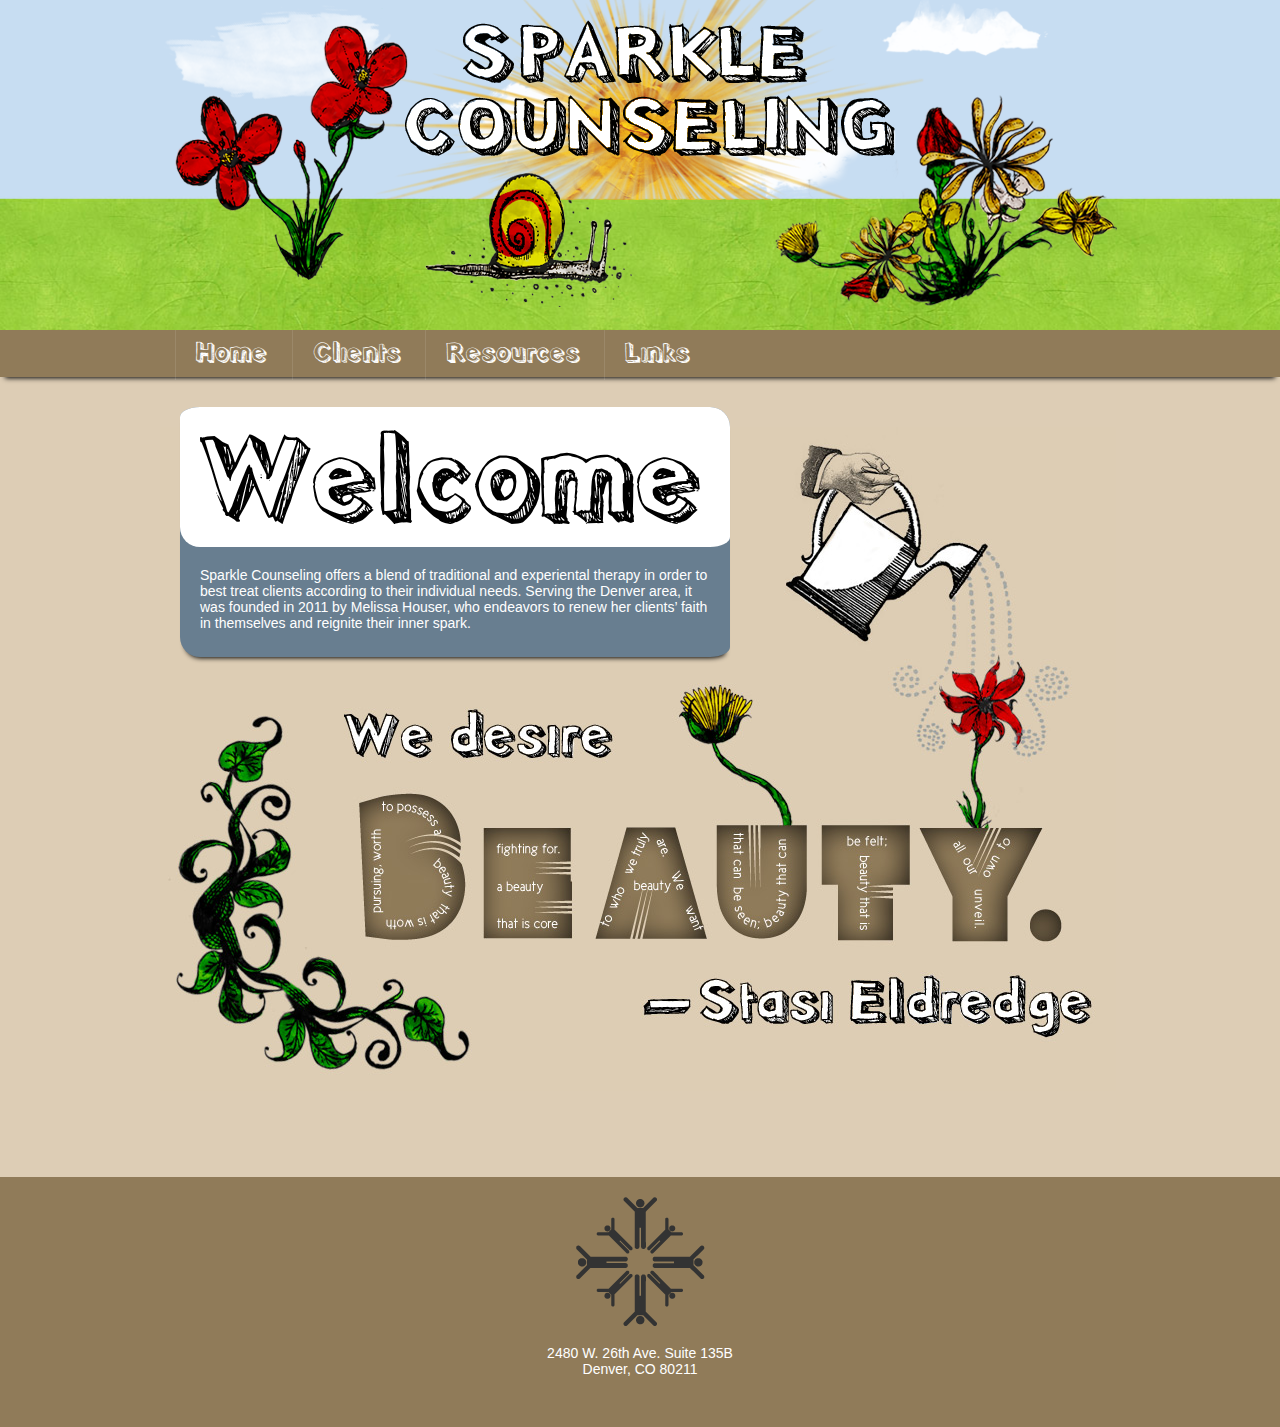
<file: index.htm>
<!doctype html>
<html> 
<head>
<meta http-equiv="content-type" content="text/html; charset=UTF-8" />
<link rel="shortcut icon" href="img/spark.ico" type="image/x-icon" />
<title>Denver Therapy & Counseling - Sparkle Counseling</title>
<meta name="description" content="Sparkle Counseling serves the Denver Area with traditional and experiental therapy." />
<link rel="stylesheet" type="text/css" href="mel_style.css" />
</head>
<body>
<section id="long">
<div id="header">
</div>
</section>

	<nav>
	<div class="ninesixo">
	<ul>
	<li><a href="index.htm" id="index">Home</a></li>
	<li><a href="clients.htm" id="clients">Clients</a></li>
	<li><a href="resources.htm" id="resources">Resources</a></li>
	<li><a href="links.htm" id="links">Links</a></li>
	</ul>
	</div>
	</nav>
<div id="iwrapper">	
<div id="ignite">
<div id="welcome">Welcome</div>
<p>Sparkle Counseling offers a blend of traditional and experiental therapy in order to best treat 
clients according to their individual needs. Serving the Denver area, it was 
founded in 2011 by Melissa Houser, who endeavors to renew her 
clients&rsquo; faith in themselves and reignite their inner spark.</p>
<br />
</div>
<img src="img/beauty6.jpg" style="padding-top: 50px; margin-left: 0px; padding-bottom: 100px;"/>
</div>
 <footer id="foot">
<div id="bottom">
<img src="img/bottom.png" /> <br /><br />
2480 W. 26th Ave. Suite 135B<br />
Denver, CO 80211<br />
</div>
</footer>
</body>
</html>
</file>
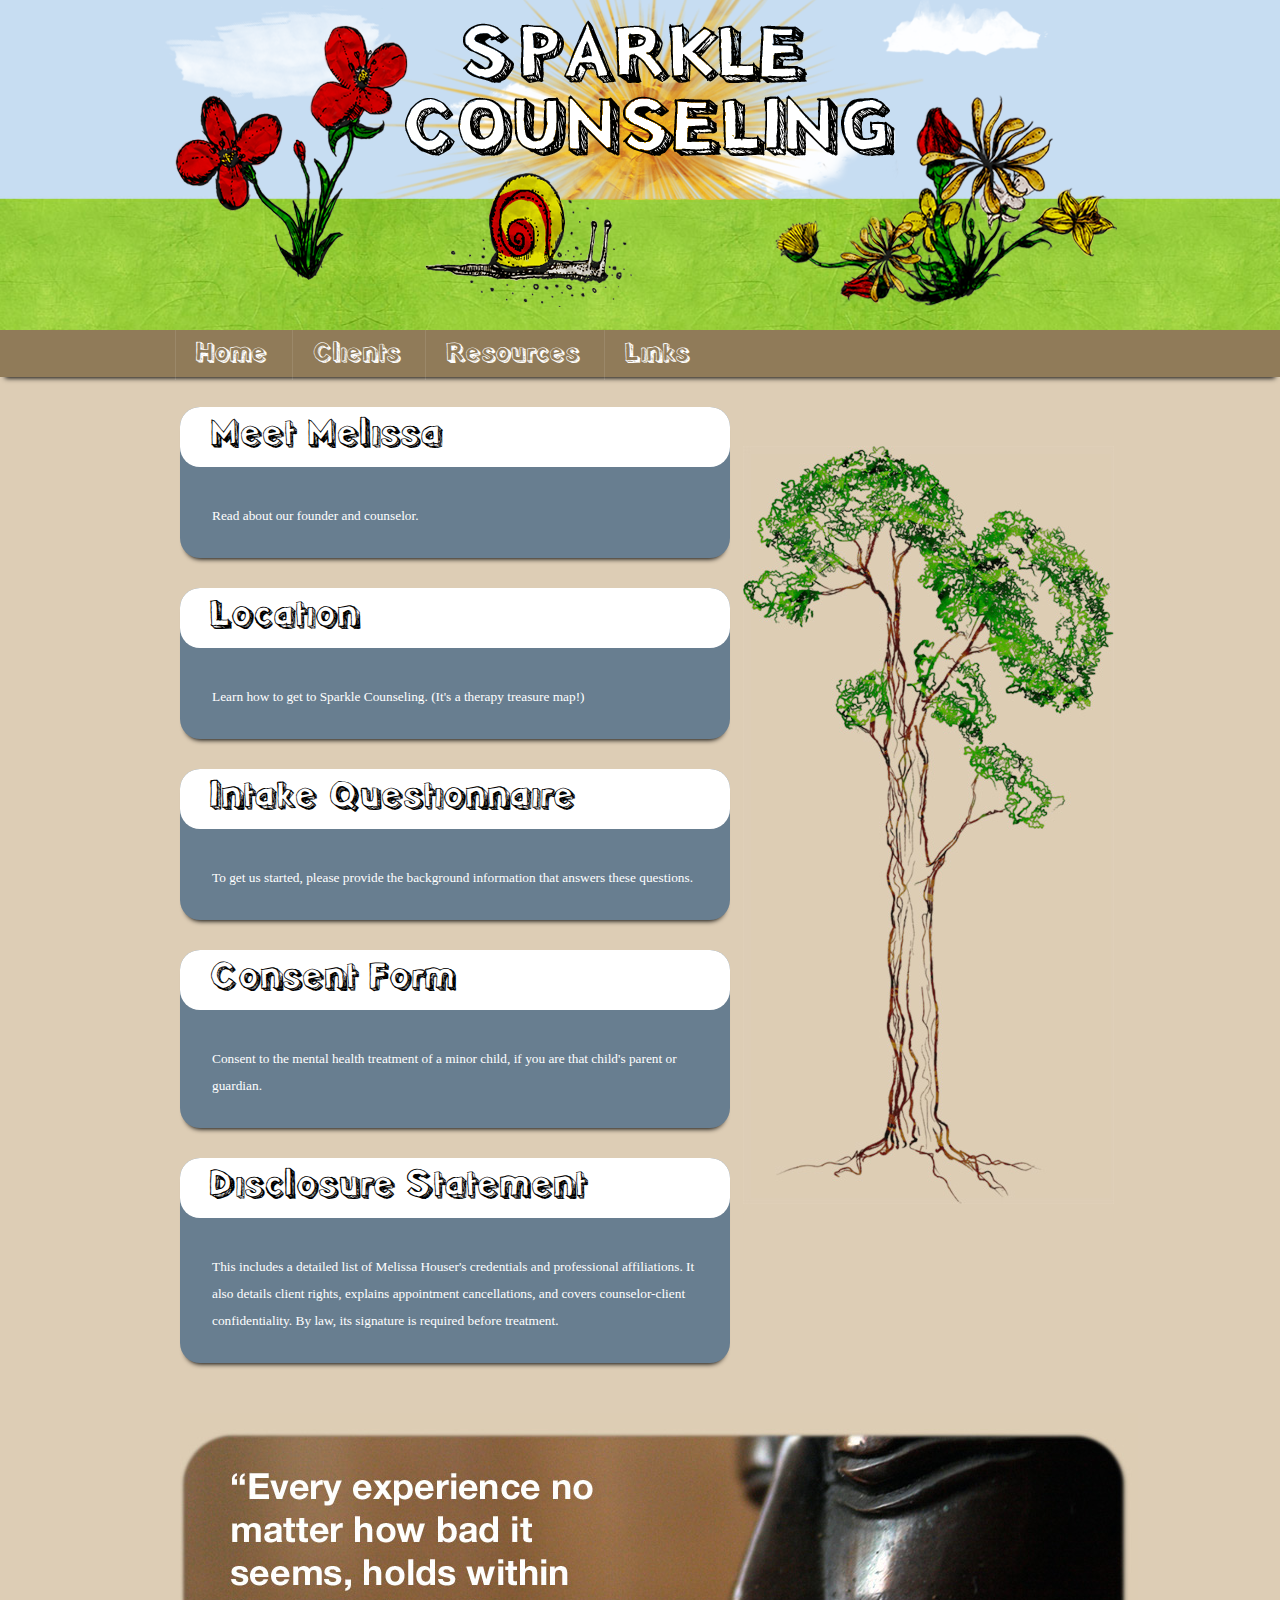
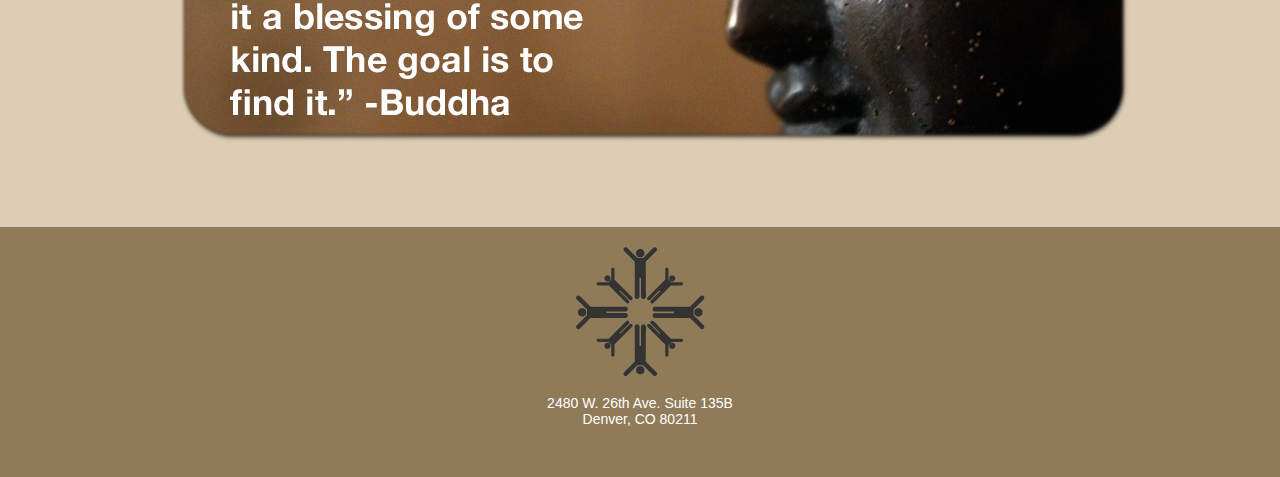
<file: clients.htm>
<!doctype html> 
<html>
<head>
<meta http-equiv="Content-Type" content="text/html; charset=utf-8" />
<title>Sparkle Counseling</title>
<link rel="stylesheet" href="mel_style.css" />
</head>

<body>
<section id="long">
	<div id="header">
		</div>
</section>
	<nav>
	<div class="ninesixo">
	<ul>
	<li><a href="index.htm" id="index">Home</a></li>
	<li><a href="clients.htm" id="clients">Clients</a></li>
	<li><a href="resources.htm" id="resources">Resources</a></li>
	<li><a href="links.htm" id="links">Links</a></li>
	</ul>
	</div>
	</nav>
<div id="cwrapper">
 <div class="blue3">
 <dl>
 <dt>Meet Melissa</dt>
 <dd><a href="melissa.htm">Read about our founder and counselor.</a><br /></dd>
 </dl>
 <dl><dt>Location</dt>
 <dd><a href="directions.htm">Learn how to get to Sparkle Counseling. (It's a therapy treasure map!)</a></dd>
 </dl>
 <dl>
 <dt>Intake Questionnaire</dt>
 <dd><a href="intake.pdf">To get us started, please provide the background
 information that answers these questions.</a></dd>
 </dl>
 <dl>
 <dt>Consent Form</dt>
 <dd><a href="consent.pdf">Consent to the mental health treatment of a minor child,
 if you are that child's parent or guardian.</a></dd></dl>
 <dl>
 <dt>Disclosure Statement</dt>
 <dd><a href="disclosure.pdf">This includes a detailed list of Melissa Houser's credentials and professional affiliations. It also details client rights, explains appointment cancellations, and covers counselor-client confidentiality. By law, its signature is required before treatment.</a></dd>
 </dl>
 <img src="img/buddha_quote.jpg" style="margin-left: 10px; margin-top: 50px;" />
 </div>
 </div>
 <footer id="foot">
<div id="bottom">
<img src="img/bottom.png" /> <br /><br />
2480 W. 26th Ave. Suite 135B<br />
Denver, CO 80211<br />
</div>
</footer>
</body>
</html>
</file>
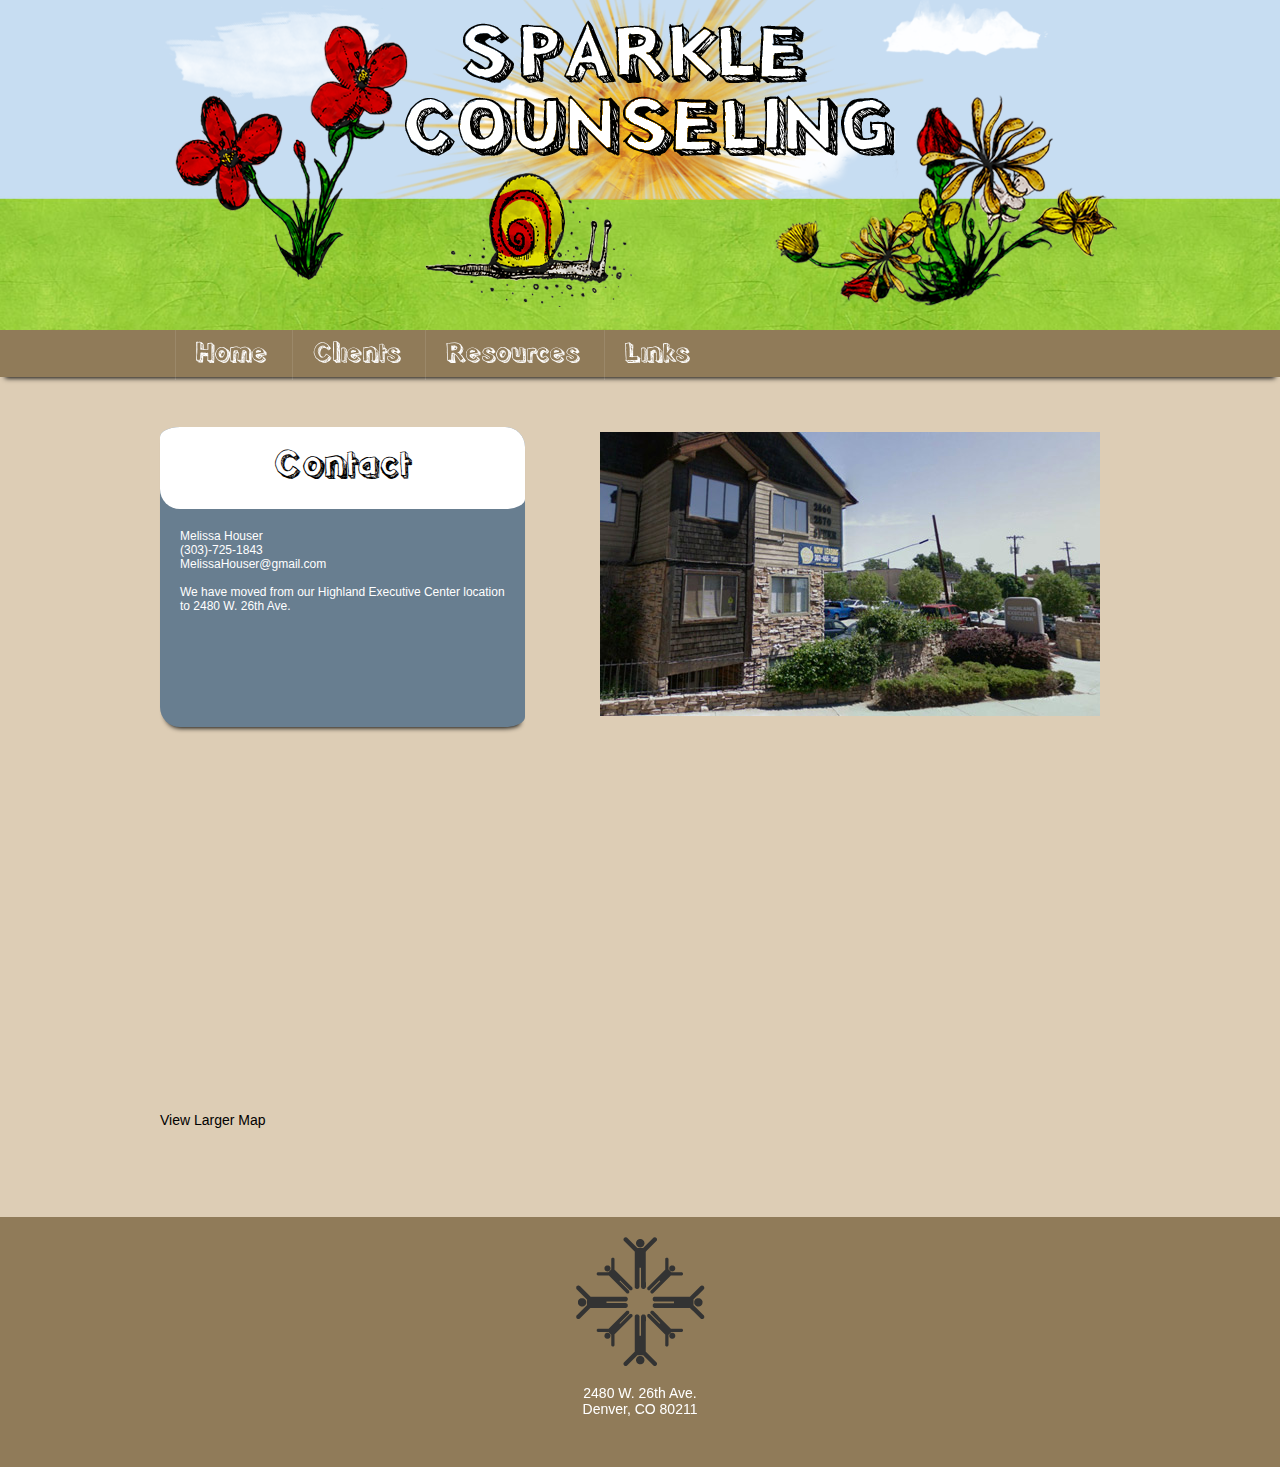
<file: directions.htm>
<!doctype html>
<html>
<head>
<meta http-equiv="content-type" content="text/html; charset=UTF-8" />
<title>Sparkle Counseling</title>
<link rel="stylesheet" href="mel_style.css" />
</head>

<body>
<section id="long">
	<div id="header">
		</div>
</section>
	<nav>
	<div class="ninesixo">
	<ul>
	<li><a href="index.htm" id="index">Home</a></li>
	<li><a href="clients.htm" id="clients">Clients</a></li>
	<li><a href="resources.htm" id="resources">Resources</a></li>
	<li><a href="links.htm" id="links">Links</a></li>
	</ul>
	</div>
	</nav>
	<div id="dwrapper">
		<div id="dwrapper2">
		<div class="bleu3">
		<div class="can">
		<span class="big">Contact</span>
		</div><br />
		<p id="con">Melissa Houser<br />
		(303)-725-1843<br />
		MelissaHouser@gmail.com<br /><br />
		We have moved from our Highland Executive Center location to 2480 W. 26th Ave. </p><br /><br />
		</div>
		<div id="pic">
		<img src="img/speer.jpg" style="margin-top: 15px;"/>
		</div>
		</div>
		
		<div style="margin-top: 20px;">
		<iframe width="960" height="350" frameborder="0" scrolling="no" marginheight="0" marginwidth="0" src="https://maps.google.com/maps?f=q&amp;source=s_q&amp;hl=en&amp;geocode=&amp;q=2480+W.+26th+Ave.+Denver,+CO+80211&amp;aq=&amp;sll=41.117935,-77.604698&amp;sspn=5.519421,11.634521&amp;ie=UTF8&amp;hq=&amp;hnear=2480+W+26th+Ave,+Denver,+Colorado+80211&amp;t=m&amp;z=14&amp;iwloc=A&amp;output=embed"></iframe><br /><small><a href="https://maps.google.com/maps?f=q&amp;source=embed&amp;hl=en&amp;geocode=&amp;q=2480+W.+26th+Ave.+Denver,+CO+80211&amp;aq=&amp;sll=41.117935,-77.604698&amp;sspn=5.519421,11.634521&amp;ie=UTF8&amp;hq=&amp;hnear=2480+W+26th+Ave,+Denver,+Colorado+80211&amp;t=m&amp;z=14&amp;iwloc=A" style="color:#000;text-align:left">View Larger Map</a></small>
</div>
		
</div>
<footer id="foot">
<div id="bottom">
<img src="img/bottom.png" /> <br /><br />
2480 W. 26th Ave.<br />
Denver, CO 80211<br />
</div>
</footer>
</body>
</html>
</file>
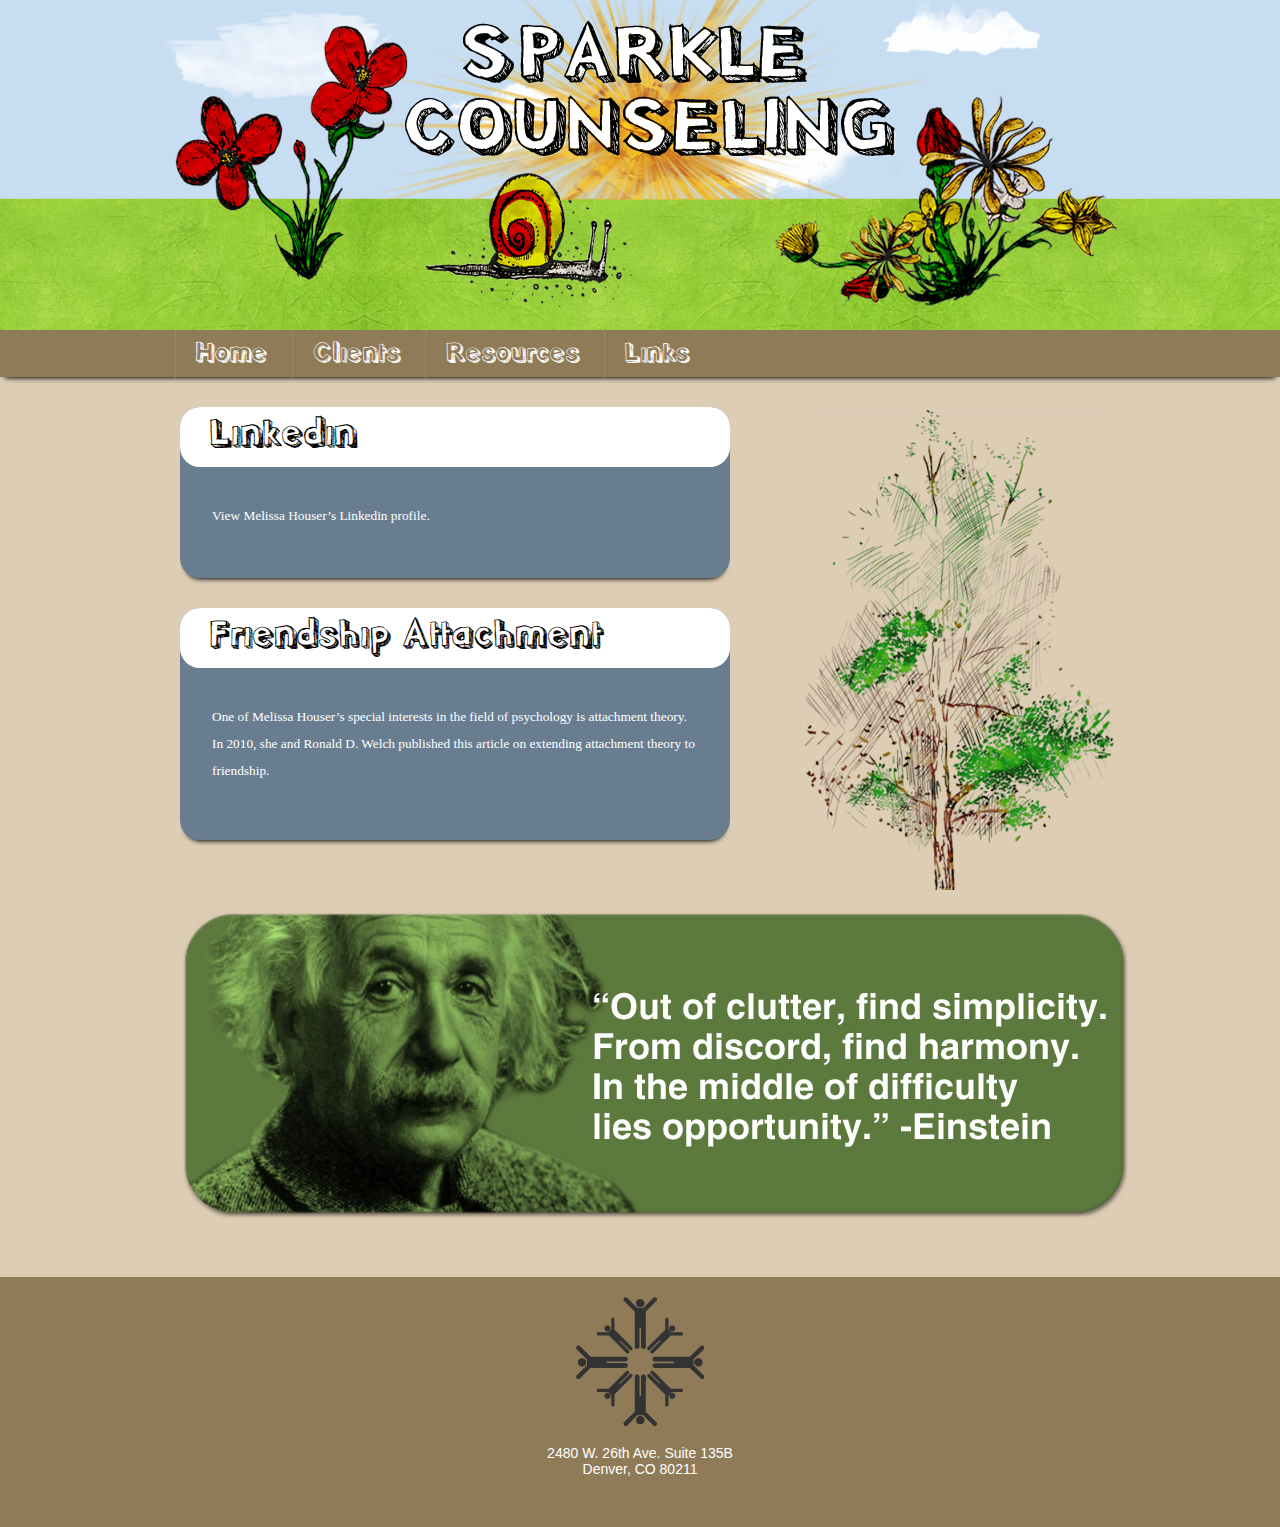
<file: links.htm>
<!doctype html>
<html> 
<head>
<meta http-equiv="content-type" content="text/html; charset=UTF-8" />
<title>Sparkle Counseling</title>
<link rel="stylesheet" href="mel_style.css" />
</head>

<body>
<section id="long">
	<div id="header">
		</div>
</section>
	<nav>
	<div class="ninesixo">
	<ul>
	<li><a href="index.htm" id="index">Home</a></li>
	<li><a href="clients.htm" id="clients">Clients</a></li>
	<li><a href="resources.htm" id="resources">Resources</a></li>
	<li><a href="links.htm" id="links">Links</a></li>
	</ul>
	</div>
	</nav>
<div id="lwrapper">
	
<div class="blue3" >
 <dl>
 <dt>Linkedin</dt>
 <dd><a href="http://www.linkedin.com/pub/melissa-houser-lpc-caciii/24/431/aa4">
 View Melissa Houser&rsquo;s Linkedin profile.</a><br /><br /></dd>
 </dl>
 <dl>
 <dt>Friendship Attachment</dt>
<dd><a href="http://www.sparklecounseling.com/friendship.pdf">One of Melissa Houser’s special interests in the field of psychology is attachment theory. In 2010, she and Ronald D. Welch published this article on extending attachment theory to friendship.<br />
<br></a></dd>
 </dl>
 <img src="img/einstein_quote.jpg" style="padding-left: 10px; padding-top: 50px;"/>
 </div>
</div> 
 <footer id="foot">
<div id="bottom">
<img src="img/bottom.png" /> <br /><br />
2480 W. 26th Ave. Suite 135B<br />
Denver, CO 80211<br />
</div>
</footer>
</body>
</html>
</file>
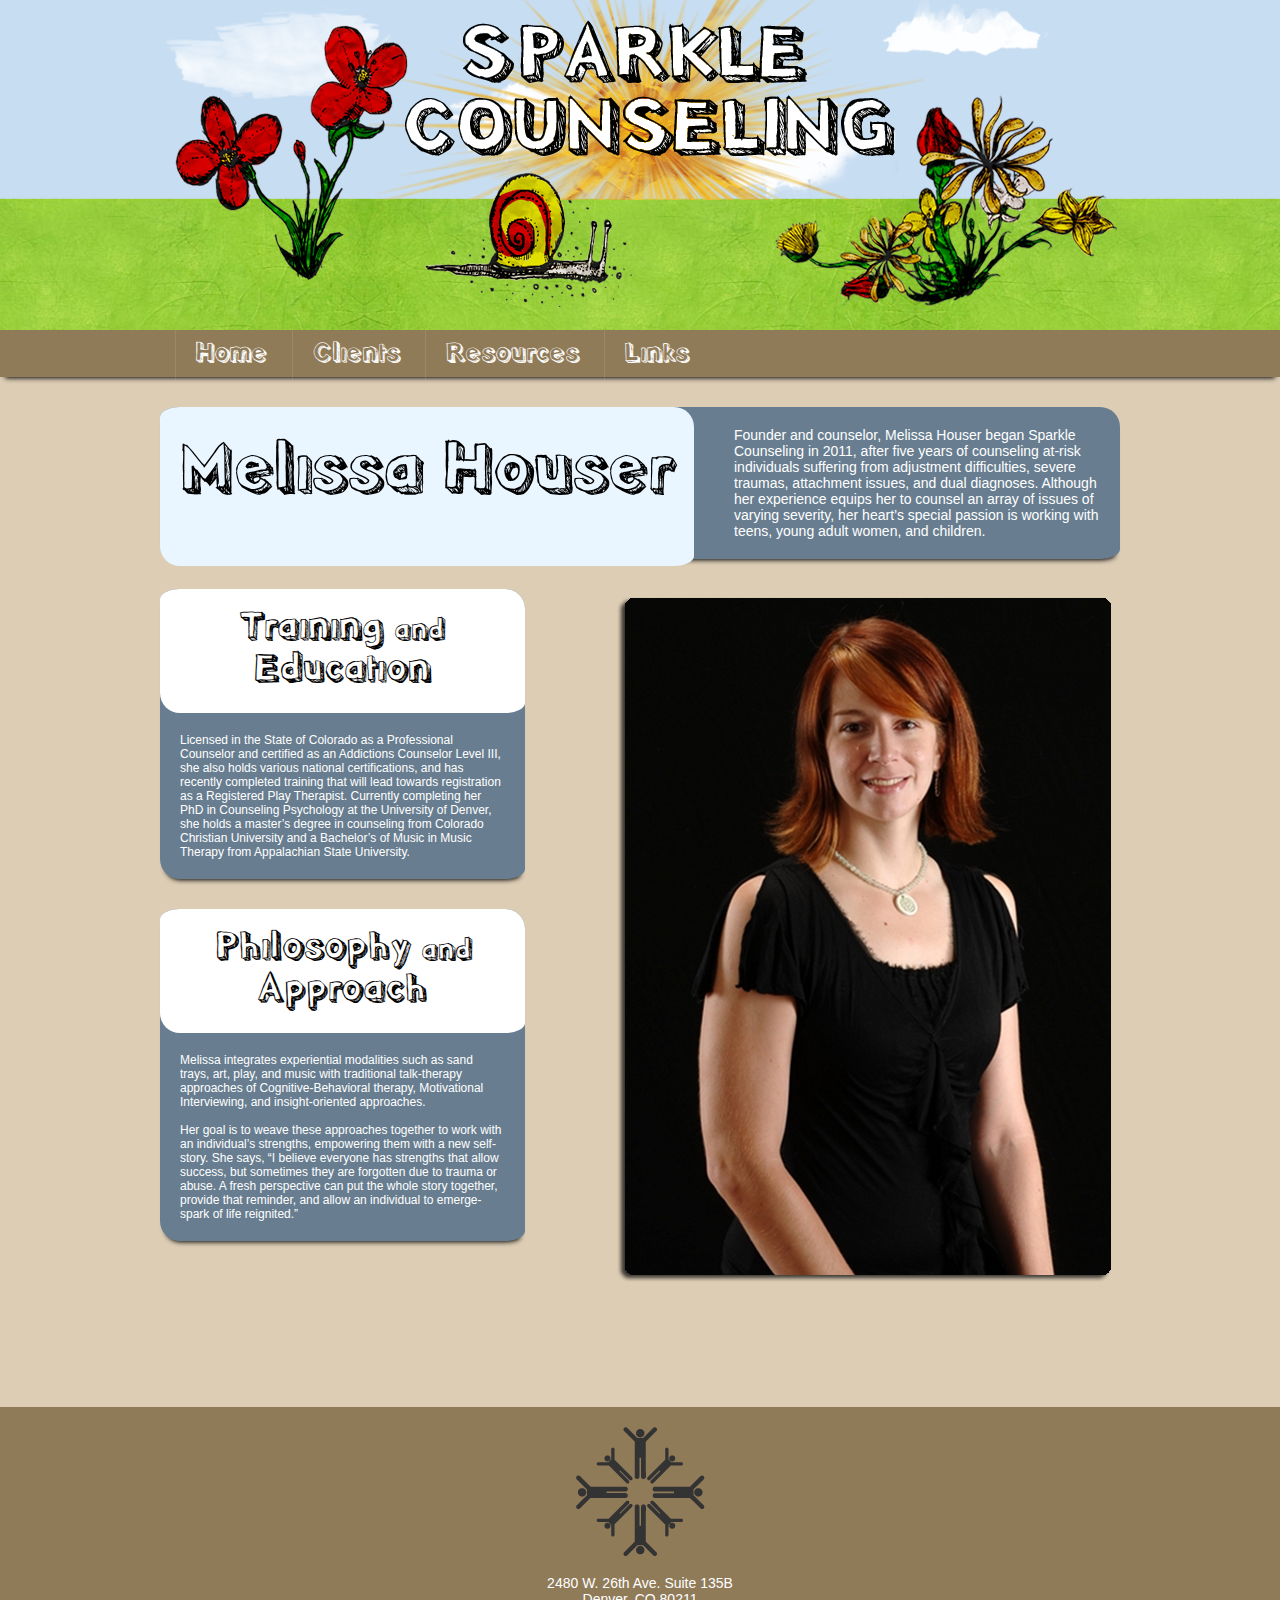
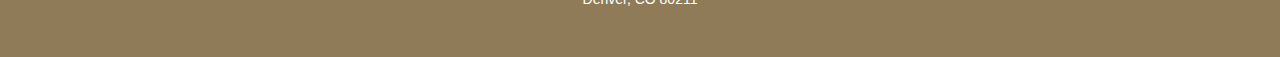
<file: melissa.htm>
<!doctype html>
<html> 
<head>
<meta http-equiv="content-type" content="text/html; charset=UTF-8" />
<title>Sparkle Counseling</title>
<link rel="stylesheet" href="mel_style.css" />
</head>

<body>
<section id="long">
	<div id="header">
		</div>
</section>
	<nav>
	<div class="ninesixo">
	<ul>
	<li><a href="index.htm" id="index">Home</a></li>
	<li><a href="clients.htm" id="clients">Clients</a></li>
	<li><a href="resources.htm" id="resources">Resources</a></li>
	<li><a href="links.htm" id="links">Links</a></li>
	</ul>
	</div>
	</nav>
<div id="mwrapper">
<div style="margin-top: 30px;">
 <div class="bleu">
 <span id="mel">Melissa Houser</span>
 <p>Founder and counselor, Melissa Houser began Sparkle Counseling in 2011, after five years of counseling at-risk individuals suffering from adjustment difficulties, severe traumas, attachment issues, and dual diagnoses. Although her experience equips her to counsel an array of issues of varying severity, her heart&rsquo;s special passion is working with teens, young adult women, and children.</p>
 </div>
 <img src="img/mel.png" style="float: right; margin-top: 10px; margin-left: 0px;"/>
 <div class="bleu2">
<div class="can">
<span class="big">Training</span>
<span class="small">&nbsp;and</span>
<span class="big">Education</span>
</div>
<p>
Licensed in the State of Colorado as a Professional Counselor and certified as an Addictions Counselor Level III, she also holds various national certifications, and has recently completed training that will lead towards registration as a Registered Play Therapist. Currently completing her PhD in Counseling Psychology at the University of Denver, she holds a master&rsquo;s degree in counseling from Colorado Christian University and a Bachelor&rsquo;s of Music in Music Therapy from Appalachian State University.
</p></div>
<div class="bleu2">
<div class="can">
<span class="big">Philosophy</span>
<span class="small">&nbsp;and</span>
<span class="big">Approach</span>
</div>
<p>
Melissa integrates experiential modalities such as sand trays, art, play, and music with traditional talk-therapy approaches of Cognitive-Behavioral therapy, Motivational Interviewing, and insight-oriented approaches.<br /><br /> 
Her goal is to weave these approaches together to work with an individual&rsquo;s strengths, empowering them with a new self-story. She says, &ldquo;I believe everyone has strengths that allow success, but sometimes they are forgotten due to trauma or abuse. A fresh perspective can put the whole story together, provide that reminder, and allow an individual to emerge-spark of life reignited.&rdquo;
</p>
</div>
</div>
</div>
</div>
</div>
<footer id="foot" style="clear: both;">
<div id="bottom">
<img src="img/bottom.png" /> <br /><br />
2480 W. 26th Ave. Suite 135B<br />
Denver, CO 80211<br />
</div>
</footer>
</body>
</html>
</file>
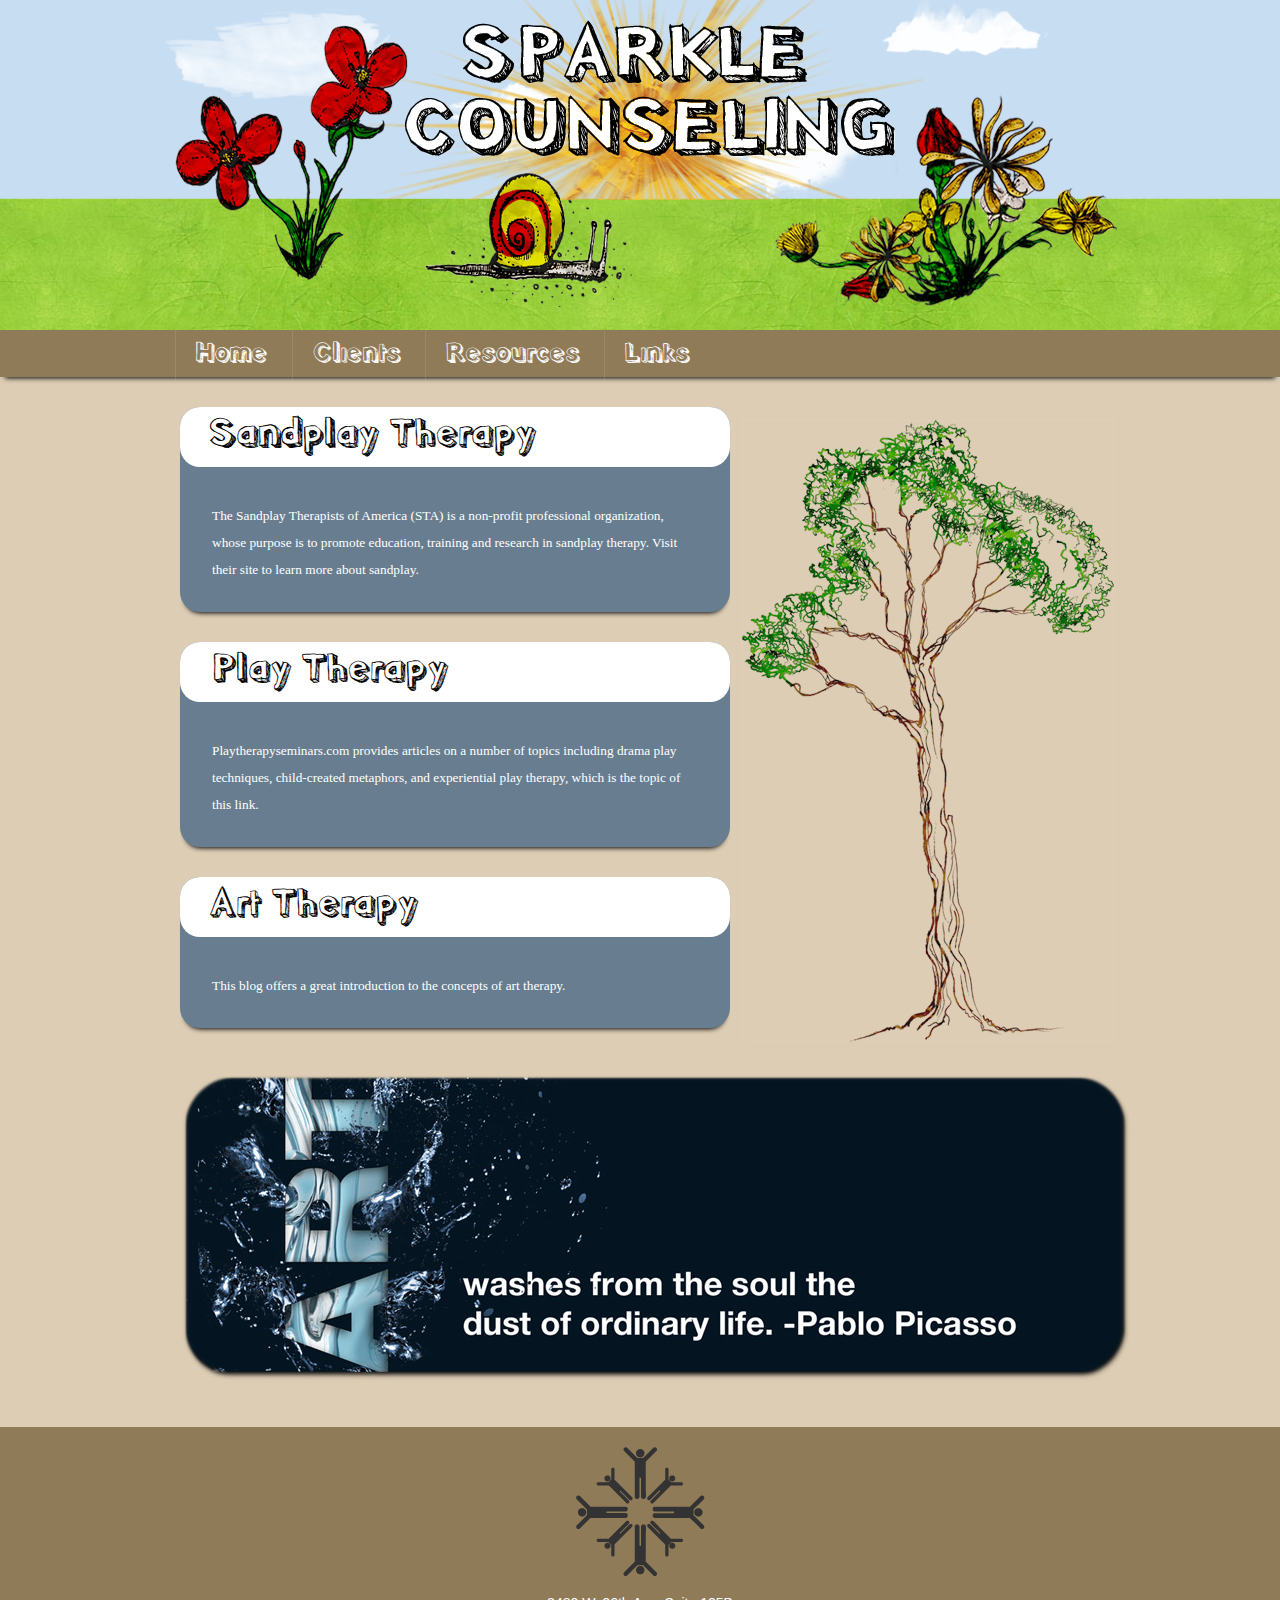
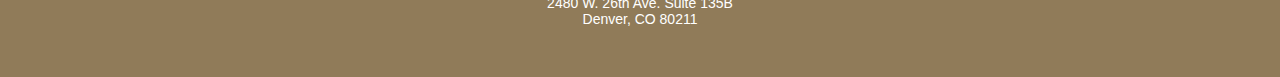
<file: resources.htm>
<!doctype html>
<html> 
<head>
<meta http-equiv="content-type" content="text/html; charset=UTF-8" />
<title>Sparkle Counseling</title>
<link rel="stylesheet" href="mel_style.css" />
</head>

<body>
<section id="long">
	<div id="header">
		</div>
</section>
	<nav>
	<div class="ninesixo">
	<ul>
	<li><a href="index.htm" id="index">Home</a></li>
	<li><a href="clients.htm" id="clients">Clients</a></li>
	<li><a href="resources.htm" id="resources">Resources</a></li>
	<li><a href="links.htm" id="links">Links</a></li>
	</ul>
	</div>
	</nav>
<div id="wrapper">
	
<div class="blue3">
<dl>
 <dt>Sandplay Therapy</dt>
 <dd>
 <a href="http://www.sandplay.org/faqs.htm">The Sandplay Therapists of America (STA) is a non-profit
professional organization, whose purpose is to promote
 education, training and research in sandplay therapy.
 Visit their site to learn more about sandplay.<br /></a></dd>
 </dl>
 <dl>
 <dt>Play Therapy</dt>
 <dd><a href="http://www.playtherapyseminars.com/Articles/Details/10001">
 Playtherapyseminars.com provides articles on a number of
 topics including drama play techniques, child-created
 metaphors, and experiential play therapy, which is the topic of
 this link.</a></dd>
 </dl>
 <dl>
 <dt>Art Therapy</dt>
 <dd><a href="http://www.arttherapyblog.com/what-is-art-therapy/">
 This blog offers a great introduction to the concepts of art therapy.</a>
 </dd>
 </dl>
 <img src="img/art_quote.jpg" style="margin-left: 10px; margin-top: 25px;"/>
 </div>
</div>
 <footer id="foot">
<div id="bottom">
<img src="img/bottom.png" /> <br /><br />
2480 W. 26th Ave. Suite 135B<br />
Denver, CO 80211<br />
</div>
</footer>
</body>
</html>
</file>
<file: mel_style.css>
@font-face {
    font-family: 'JennaSueRegular';
    src: url('jena/JennaSue-webfont.eot');
    src: url('jena/JennaSue-webfont.eot?#iefix') format('embedded-opentype'),
         url('jena/JennaSue-webfont.woff') format('woff'),
         url('jena/JennaSue-webfont.ttf') format('truetype'),
         url('jena/JennaSue-webfont.svg#JennaSueRegular') format('svg');
    font-weight: normal;
    font-style: normal;

}



@font-face {
    font-family: 'pointy_demoregular';
    src: url('pointy/pointy_demo-webfont.eot');
    src: url('pointy/pointy_demo-webfont.eot?#iefix') format('embedded-opentype'),
         url('pointy/pointy_demo-webfont.woff') format('woff'),
         url('pointy/pointy_demo-webfont.ttf') format('truetype'),
         url('pointy/pointy_demo-webfont.svg#pointy_demoregular') format('svg');
    font-weight: normal;
    font-style: normal;

}

@font-face {
    font-family: 'JosefinSlabRegular';
    src: url('jo/JosefinSlab-Regular-webfont.eot');
    src: url('jo/JosefinSlab-Regular-webfont.eot?#iefix') format('embedded-opentype'),
         url('jo/JosefinSlab-Regular-webfont.woff') format('woff'),
         url('jo/JosefinSlab-Regular-webfont.ttf') format('truetype'),
         url('jo/JosefinSlab-Regular-webfont.svg#JosefinSlabRegular') format('svg');
    font-weight: normal;
    font-style: normal;

}

@font-face {
    font-family: 'JosefinSlabBold';
    src: url('jo/JosefinSlab-Bold-webfont.eot');
    src: url('jo/JosefinSlab-Bold-webfont.eot?#iefix') format('embedded-opentype'),
         url('jo/JosefinSlab-Bold-webfont.woff') format('woff'),
         url('jo/JosefinSlab-Bold-webfont.ttf') format('truetype'),
         url('jo/JosefinSlab-Bold-webfont.svg#JosefinSlabBold') format('svg');
    font-weight: normal;
    font-style: normal;

}

html, body, div, span, applet, object, iframe,
h1, h2, h3, h4, h5, h6, p, blockquote, pre,
a, abbr, acronym, address, big, cite, code,
del, dfn, em, font, ins, kbd, q, s, samp,
small, strike, strong, sub, sup, tt, var,
dl, dt, dd, ol, ul, li,
fieldset, form, label, legend,
table, caption, tbody, tfoot, thead, tr, th, td {
	border: 0;
	font-family: inherit;
	font-size: 100%;
	font-style: inherit;
	font-weight: inherit;
	margin: 0;
	outline: 0;
	padding: 0;
	vertical-align: baseline;
	z-index: 1;
	position: relative;
}


#con{
color: #fff;
padding: 20px;
}

#dwrapper2{
width: 960px;
margin-bottom: 40px;
}

a{
text-decoration: none;
}

a:visited{
color: #fff;
}

.ninesixo{
width: 960px; 
margin: 0 auto;}

#mwrapper { 
 margin: 0 auto;
 width: 960px;
 border-radius: 20px / 10px 20px;
 height: 1000px;
 color: #000;
 /*background: #d7b87c;*/
 z-index: -5;
 position: relative;
}


#dwrapper { 
 margin: 0 auto;
 width: 960px;
margin-top: 40px;
 border-radius: 20px / 10px 20px;
 height: 800px;
 color: #000;
 /*background: #d7b87c;*/
 z-index: -5;
 position: relative;
}


#wrapper { 
 margin: 0 auto;
 width: 960px;
 border-radius: 20px / 10px 20px;
 height: 1050px;
 color: #000;
 background: url(img/tree.jpg) no-repeat;
background-position: 99% 10%;
 z-index: -5;
 position: relative;
}


#lwrapper { 
 margin: 0 auto;
 width: 960px;
 border-radius: 20px / 10px 20px;
 height: 900px;
 color: #000;
 background: url(img/tree3.jpg) no-repeat;
 background-position: 99% 10%;
 z-index: -5;
 position: relative;
}

#iwrapper { 
 margin: 0 auto;
 width: 960px;
 border-radius: 20px / 10px 20px;
 height: 800px;
 color: #000;
 /*background: #d7b87c;*/
 z-index: -5;
 position: relative;
}


#long{
background: #c7ddf2;
z-index: 20;
}

#cwrapper { 
 margin: 0 auto;
 width: 960px;
 height: 1450px;
 color: #fff;
 background: url(img/tree2.jpg) no-repeat;
 background-position: 99% 10%;
 border-radius: 20px / 10px 20px;
}

#header{
background: url(img/sparkle_top5.png) no-repeat, url(green4.jpg); 
background-position: 50% 99%; 
height: 330px;
}

#mel{
float: left;
padding-left: 20px;
padding-right: 20px;
padding-top: 30px;
padding-bottom: 40px; 
font-size: 72px;
float: left;
height: 89px;
margin-right: 40px;
background: #EAF6FF;
color: #000;
border-radius: 20px / 10px 20px;
font-family: pointy_demoregular;
}

#welcome{
font-family: pointy_demoregular;
color: #000;
background: #fff;
border-radius: 20px / 10px 20px;
padding: 20px;
margin-right: 0px;
font-size: 120px;
margin-top: 0px; 
z-index: 20;
position: relative;
height: 100px; 
}


nav {
	background: #907B59;
	font-family: pointy_demoregular;
	height: 37px;
	position: relative;
	font-size: 30px;
	margin-top: 0px;
	padding-top: 10px;
z-index: 50;
-webkit-box-shadow: 0 6px 6px -5px black;
-moz-box-shadow: 0 6px 5px -5px black;
box-shadow: 0 6px 5px -5px black;
}

nav ul {
	font-size: 13px;
	height: 40px;
	margin-left: 15px;
	list-style: none;
	padding-left: 0px;
	width: 960px;
	z-index: 30;
	color: #fff;
	position: relative;
	
}

nav ul li { display: inline;}

nav ul li a{
	display: inline;
	font-size: 21pt;
	color: #fff;
	padding-left: 20px;
	list-style-type: none;
	z-index: 30;
	padding-right: 20px;
	padding-top: 10px;
	padding-bottom: 10px;
	height: 40px;
	position: relative;
border-left: 1px solid rgba(255, 255, 255, 0.1);
}

nav ul li a:hover{
	display: inline;
	padding-left: 20px;
	list-style-type: none;
	z-index: 30;
	padding-right: 20px;
	padding-top: 10px;
	padding-bottom: 8px;
	height: 40px;
	color: #000;
	background: #c7ddf2;
	position: relative;
border-left: 1px solid rgba(255, 255, 255, 0.1);
}

nav a {
	color: #fff;
	height: 40px;
	text-decoration: none;
	z-index: 30;
}

nav a:visited {
	color: #fff;
	height: 40px;
	text-decoration: none;
	z-index: 30;
}


/*
nav{
margin-top: 0px;
height: 50px;
background-color: #907B59;
-webkit-box-shadow: 0 12px 10px -10px black;
-moz-box-shadow: 0 12px 10px -10px black;
box-shadow: 0 12px 10px -10px black;
}

nav ul
{
padding-left: 0;
margin-left: 75px;
background: transparent;
color: #907b59;
float: left;
height: 50px;
width: 100%;
font-family: JosefinSlabRegular, helvetica, sans-serif;
z-index: 1;
position: relative;
}

nav ul li { display: inline;}

nav ul li a
{padding: 20px;
background-color: transparent;
color: #fff;
text-decoration: none;
float: left;
height: 10px;
border-right: 1px solid rgba(255, 255, 255, 0.2);
}

nav ul li a:visited
{
color: #fff;
height: 40px;
}

nav ul li a:hover
{
background-color: #b5cbdd;
color: #fff;
height: 10px;
}

*/

#ignite{
width: 550px;
height: 250px; 
margin-left: 20px; 
margin-top: 30px; 
position: absolute;
color: #fff;
border-radius: 20px / 10px 20px;
-webkit-box-shadow: 0 6px 6px -6px black;
-moz-box-shadow: 0 6px 5px -5px black;
box-shadow: 0 6px 5px -5px black;
background-color: #687e90;
}

#ignite p{
color: #fff;
padding: 20px;
}



.can{
width: 325px;
float: right;
background: #fff;
text-align: center;
color: #907B59;
border-radius: 20px / 10px 20px;
padding: 20px;
margin-bottom: 20px;
font-family: pointy_demoregular;
}

.big{
font-size: 40px;
text-align: center;
color: #000;
margin: 0 auto;
font-family: pointy_demoregular;
}

.small{
font-size: 30px;
margin: 0 auto;
text-align: center;
color: #000;
font-family: pointy_demoregular;
}


.big2{
font-size: 40px;
background: #fff;
float: left;
width: 650px;
margin-bottom: 30px;
color: #000;
border-radius: 20px / 10px 20px;
padding: 20px;
font-family: pointy_demoregular;
}


.blue {
list-style: none;
/*background: rgba(128,128,198,0.5);*/
font-family: pointy_demoregular;
font-size: 20px;
color: #000;
float: left; 
margin-left: 30px; 
margin-top: 30px; 
margin-right: 60px;
width: 600px; 
height: 300px;
z-index: 4;
position: relative;
}

dl{
color: #fff;
line-height: 50%;
display: block;
width: 550px;
z-index: 30;
margin-top: 30px;
background: #687e90;
/*background: url(blue2.jpg);*/
border-radius: 20px;
-webkit-box-shadow: 0 6px 5px -5px black;
-moz-box-shadow: 0 6px 5px -5px black;
box-shadow: 0 6px 5px -5px black;
margin-left: 10px;
}

dl dd a{
color: #fff;
z-index: 5;
font-family: Georgia;
font-size: 10pt;
position: relative;
}


dl dd {
padding: 32px;
margin-right: 0px;
margin-left: 0px;
border-radius: 20px;
}

dl dd a:visited:hover{
display: block;
color: #000;
text-decoration: none;
}

dl dd:hover {
margin-left: 0px;
padding: 30px;
color: black;
text-decoration: none;
border: 2px solid #666;
border-radius: 20px;
background: -moz-linear-gradient(top, rgba(255,255,255,0.1) 0%, rgba(0,0,0,0.2) 100%); /* FF3.6+ */
background: -webkit-gradient(linear, left top, left bottom, color-stop(0%,rgba(255,255,255,0.1)), color-stop(100%,rgba(0,0,0,0.2))); /* Chrome,Safari4+ */
background: -webkit-linear-gradient(top, rgba(255,255,255,0.1) 0%,rgba(0,0,0,0.2) 100%); /* Chrome10+,Safari5.1+ */
background: -o-linear-gradient(top, rgba(255,255,255,0.1) 0%,rgba(0,0,0,0.2) 100%); /* Opera 11.10+ */
background: -ms-linear-gradient(top, rgba(255,255,255,0.1) 0%,rgba(0,0,0,0.2) 100%); /* IE10+ */
background: linear-gradient(to bottom, rgba(255,255,255,0.1) 0%,rgba(0,0,0,0.2) 100%); /* W3C */
/* SVG as background image (IE9/Chrome/Safari/Opera) */ 
background-image:url(gradient.svg);
}
/*
dl dd a:hover{
padding: 0px;
margin-left: 0px;
border-radius: 20px;
display: block;
text-decoration: none;
}*/

dt{
font-size: 40px;
color: #000;
padding-left: 30px;
padding-bottom: 20px;
padding-top: 20px;
background: #fff;
border-radius: 20px;
/*-webkit-box-shadow: 0 12px 10px -10px black;
-moz-box-shadow: 0 12px 10px -10px black;
box-shadow: 0 12px 10px -10px black;*/
}

.blue li{
list-style: none;
padding: 10px;
background: url(brown.jpg);
border-radius: 20px / 10px 20px;
-webkit-box-shadow: 0 12px 10px -10px black;
-moz-box-shadow: 0 12px 10px -10px black;
box-shadow: 0 12px 10px -10px black;
}

.blue ul{
list-style: none;
padding: 20px;
color: #fff;
height: 275px;
}

.blue2 {
list-style: none;
/*background: rgba(128,128,198,0.5);*/
font-family: pointy_demoregular;
font-size: 40px;
color: #fff;
float: left; 
margin-left: 30px; 
margin-top: 30px; 
margin-right: 60px;
width: 225px; 
height: 200px;
z-index: -4;
position: relative;
}

.blue2 li{
list-style: none;
padding: 20px;
margin-bottom: 20px;
border-radius: 20px / 10px 20px;
background: url(brown.jpg);
-webkit-box-shadow: 0 12px 10px -10px black;
-moz-box-shadow: 0 12px 10px -10px black;
box-shadow: 0 12px 10px -10px black;
}


.blue2 ul{
list-style: none;
padding: 20px;
color: #fff;
height: 165px;
border-radius: 20px / 10px 20px;
/*background-image: -moz-linear-gradient(0% 100%, #fff, #9ac7d9);
background-image: -webkit-gradient(linear, 50% 100%, 50% 0%, from(#9ac7d9), to(#212626));*/
}

.blue3 {
list-style: none;
/*background: rgba(128,128,198,0.5);*/
font-family: pointy_demoregular;
font-size: 40px;
color: #eaf6ff;
float: left; 
margin-left: 10px; 
margin-top: 0px; 
margin-right: 60px;
width: 225px; 
height: 300px;
z-index: -4;
position: relative;
}

.blue3 li{
list-style: none;
padding: 20px;
margin-bottom: 20px;
border-radius: 20px / 10px 20px;
background: url(brown.jpg);
-webkit-box-shadow: 0 12px 10px -10px black;
-moz-box-shadow: 0 12px 10px -10px black;
box-shadow: 0 12px 10px -10px black;
}


.blue3 ul{
list-style: none;
padding: 20px;
color: #fff;
height: 515px;
}

body{font-family: 'Georgia', sans-serif;
font-size: 10.5pt;
/*background: url(canvas.jpg);*/
background: #ddcdb5;
/*background: url(img/paper4.jpg);*/
}



 #logo{
	height: 263px;
	overflow: hidden;
	padding: 0 5px;
	position: relative;
	width: 325px;
}

#logo span{
background: url(img/logo2.png) no-repeat;
cursor: pointer;
overflow: hidden;
height: 263px;
left: 0;
position: absolute;
top: 0px;
width: 325px;
display: block;
font: 21px arial,sans-serif;
}

#logo span:hover{
  background-position: 0 0px;
}

#foot{
/*background: url(blue2.jpg);*/
background: #907B59;
height: 250px;
}

#bottom{
margin: 0 auto;
padding-top: 20px;
width: 960px;
text-align: center;
color: #fff;
}

.bleu{
margin-left: 0px;
background: #687e90;
border-radius: 20px / 10px 20px;
margin-bottom: 20px;
margin-right: 0px;
-webkit-box-shadow: 0 6px 5px -5px black;
-moz-box-shadow: 0 6px 5px -5px black;
box-shadow: 0 6px 5px -5px black;
}

.bleu p{
padding: 20px;
color: #fff;
}

.bleu2{
float: left;
font-size: 9pt;
margin-right: 0px;
margin-top: 10px;
background: #687e90;
border-radius: 20px / 10px 20px;
margin-bottom: 20px;
width: 365px;
-webkit-box-shadow: 0 6px 5px -5px black;
-moz-box-shadow: 0 6px 5px -5px black;
box-shadow: 0 6px 5px -5px black;
}

.bleu3{
font-size: 9pt;
margin-right: 75px;
margin-top: 10px;
height: 300px;
float: left;
background: #687e90;
border-radius: 20px / 10px 20px;
margin-bottom: 20px;
width: 365px;
-webkit-box-shadow: 0 6px 5px -5px black;
-moz-box-shadow: 0 6px 5px -5px black;
box-shadow: 0 6px 5px -5px black;
}

.bleu2 p{
margin-top: 80px;
padding: 20px;
color: #fff;
}
</file>
